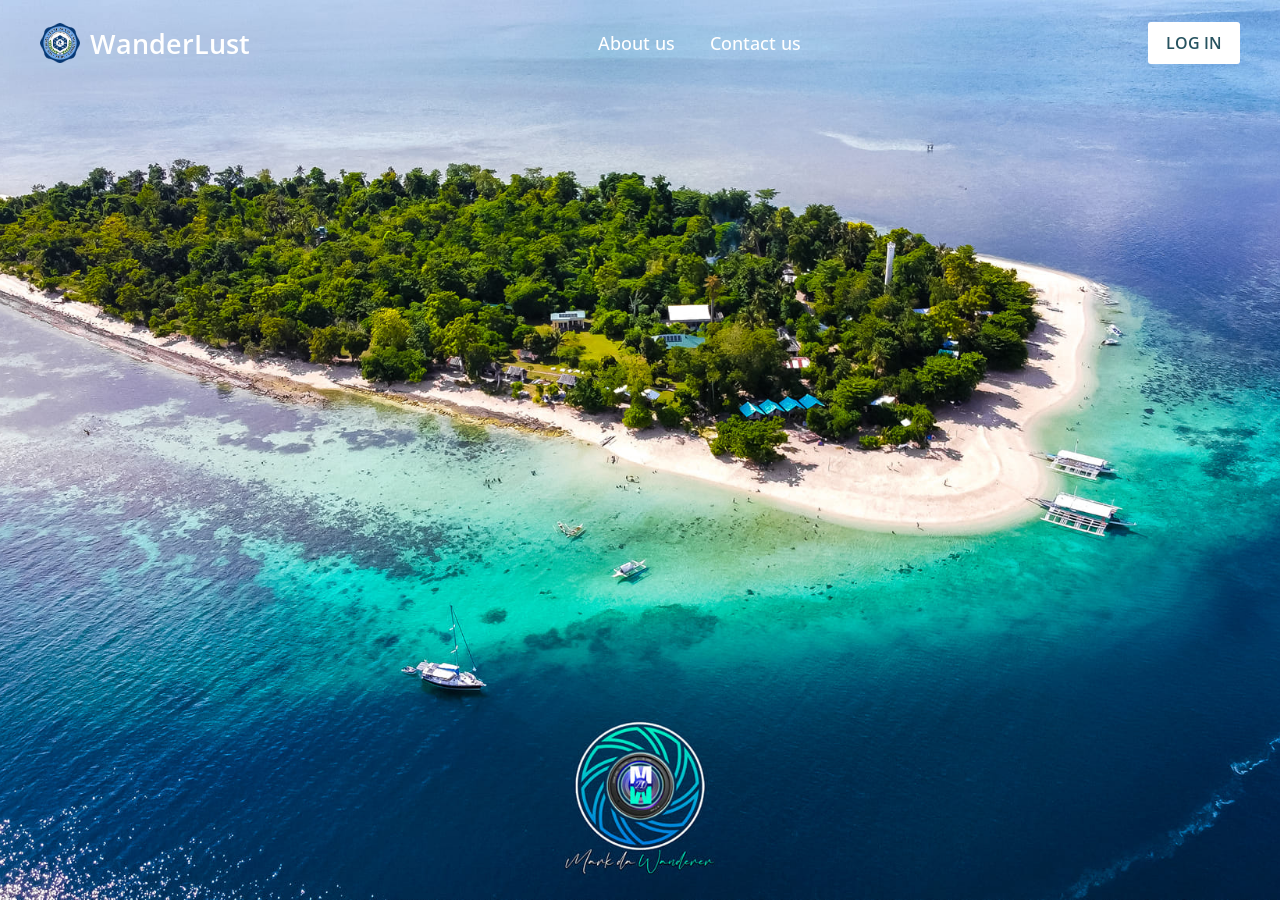
<file: index.html>
<?php
// Initialize a session
session_start();

// Check if the user is already logged in and redirect them if they are
if (isset($_SESSION["user_id"])) {
    header("Location: welcome.php");
    exit;
}

// Check if the form is submitted
if ($_SERVER["REQUEST_METHOD"] == "POST") {
    // Replace with your database connection code
    $db_connection = mysqli_connect("your_db_host", "your_db_username", "your_db_password", "your_db_name");

    // Check for database connection errors
    if (!$db_connection) {
        die("Database connection failed: " . mysqli_connect_error());
    }

    // Get user inputs from the form
    $email = $_POST["email"];
    $password = $_POST["password"];

    // Validate and sanitize inputs (you should use a more robust validation and sanitization method)
    $email = mysqli_real_escape_string($db_connection, $email);
    $password = mysqli_real_escape_string($db_connection, $password);

    if ($_POST["login_type"] == "ticketing_agent") {
        // Query the database for Ticketing Agents
        $query = "SELECT * FROM users WHERE email = '$email' AND password = '$password'";
    } elseif ($_POST["login_type"] == "admin") {
        // Query the database for Admins
        $query = "SELECT * FROM admin WHERE email = '$email' AND password = '$password'";
    }

    $result = mysqli_query($db_connection, $query);

    if (mysqli_num_rows($result) == 1) {
        // User exists, log them in and redirect to a welcome page
        $_SESSION["user_id"] = $user_id; // Store user information in the session
        header("Location: welcome.php");
        exit;
    } else {
        $login_error = "Invalid email or password. Please try again.";
    }

    // Close the database connection
    mysqli_close($db_connection);
}
?>

<!-- Your HTML code remains the same -->












<!DOCTYPE html>
<html lang="en">
<head>
  <meta charset="UTF-8">
  <title>CodePen - Website with Login & Registration Form</title>
  <link rel='stylesheet' href='https://fonts.googleapis.com/css2?family=Material+Symbols+Rounded:opsz,wght,FILL,GRAD@48,400,0,0'>
  <link rel="stylesheet" href="./index.css">
</head>
<body>
<header>
  <nav class="navbar">
    <span class="hamburger-btn material-symbols-rounded">menu</span>
    <a href="#" class="logo">
      <img src="img/slsulogo.png" alt="logo">
      <h2>WanderLust</h2>
    </a>
    <ul class="links">
      <span class="close-btn material-symbols-rounded">close</span>
      <li><a href="#">About us</a></li>
      <li><a href="#">Contact us</a></li>
    </ul>
    <button class="login-btn">LOG IN</button>
  </nav>
</header>

<div class="blur-bg-overlay"></div>
<div class="form-popup">
  <span class="close-btn material-symbols-rounded">close</span>
  <div class="form-box login">
    <div class="form-details">
      <h2>Ticketing Agent</h2>
      <p>Canigao Island Ticketing Management System.</p>
    </div>
    <div class="form-content">
      <h2>LOGIN</h2>
      <form method="post" action="login.php"> <!-- Replace with the actual PHP script for login -->
        <div class="input-field">
          <input type="text" name="email" required>
          <label>Email</label>
        </div>
        <div class="input-field">
          <input type="password" name="password" required>
          <label>Password</label>
        </div>
        <input type="hidden" name="login_type" value="ticketing_agent">
        <button type="submit">Log In</button>
      </form>
      <div class="bottom-link">
        Are you an Admin?
        <a href="#" id="signup-link">Admin Login</a>
      </div>
    </div>
  </div>
  <div class="form-box signup">
    <div class="form-details">
      <h2>Admin Login</h2>
      <p>Canigao Island Ticketing Management System</p>
    </div>
    <div class="form-content">
      <h2>LOGIN</h2>
      <form method="post" action="login.php"> <!-- Replace with the actual PHP script for login -->
        <div class="input-field">
          <input type="text" name="email" required>
          <label>Enter your email</label>
        </div>
        <div class="input-field">
          <input type="password" name="password" required>
          <label>Password</label>
        </div>
        <input type="hidden" name="login_type" value="admin">
        <button type="submit">Log in</button>
      </form>
      <div class="bottom-link">
        Not an Admin?
        <a href="#" id="login-link">Ticketing Agent</a>
      </div>
    </div>
  </div>
</div>
  <script  src="./index.js"></script>
</body>
</html>
</file>
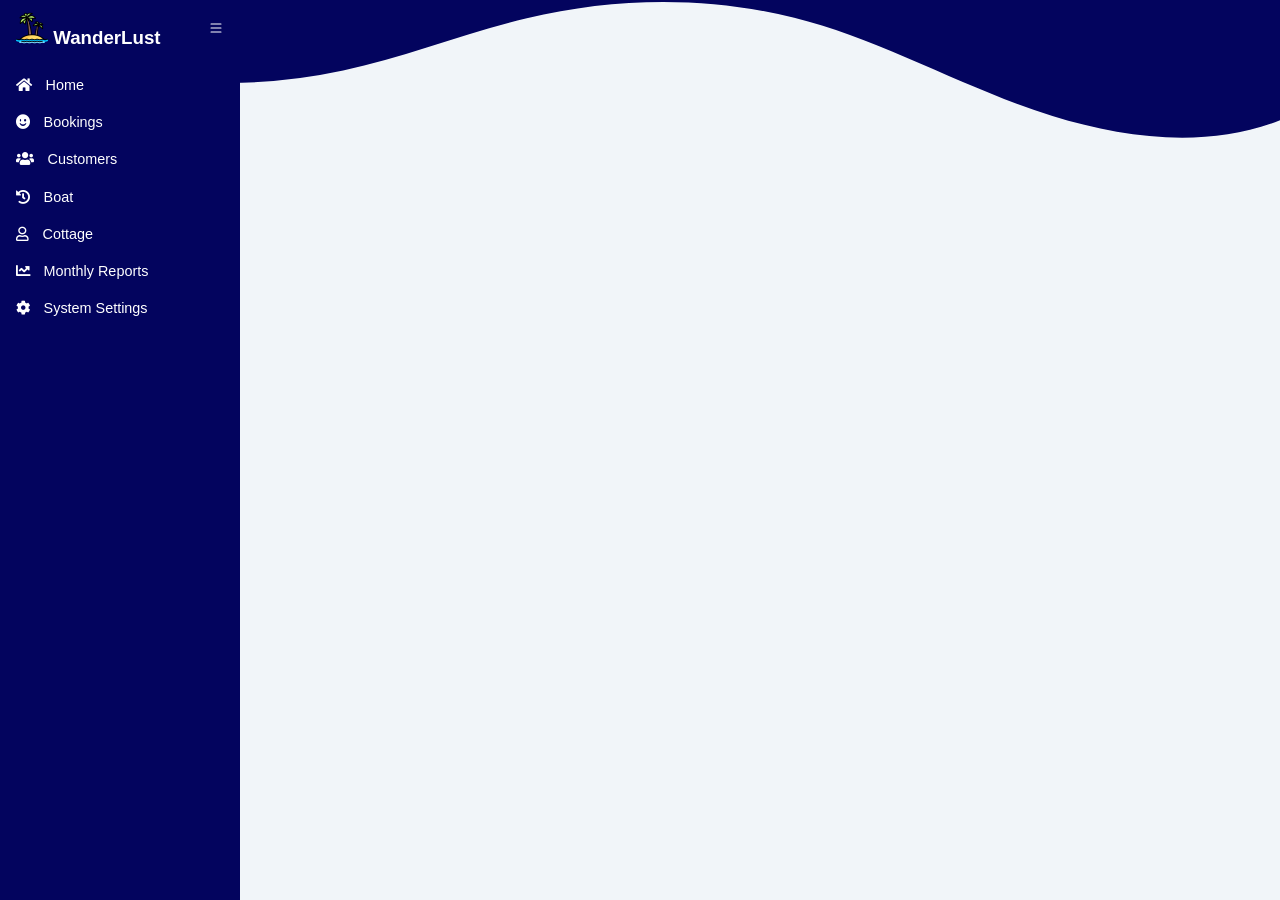
<file: booking.html>
<!DOCTYPE html>
<html lang="en">
  <head>
    <meta charset="UTF-8" />
    <meta http-equiv="X-UA-Compatible" content="IE=edge" />
    <meta name="viewport" content="width=device-width, initial-scale=1.0" />
    <link rel="stylesheet" href="https://cdnjs.cloudflare.com/ajax/libs/font-awesome/5.15.3/css/all.min.css">

    <title>Canigao Island Booking Management System</title>
    <link rel="stylesheet" href="style.css" />
    <style type="text/css">
      .custom-shape-divider-top-1696680557 {
    position: absolute;
    top: 0;
    left: 0;
    width: 100%;
    overflow: hidden;
    line-height: 0;
}

.custom-shape-divider-top-1696680557 svg {
    position: relative;
    display: block;
    width: calc(100% + 1.3px);
    height: 150px;
}

.custom-shape-divider-top-1696680557 .shape-fill {
    fill: #03045e;
}
    </style>
  </head>
  <body>
    <header>
      
    </header>
    <input type="checkbox" id="sidebar-toggle" />
    <!--side bar-->
    <div class="sidebar">
      <!--sidebar-header-->
      <div class="sidebar-header">
        <h3 class="brand">
            <span>
              <img src="img/island.png" alt="CVSS Icon" width="32" height="32" class="">
            </span>
            <span>WanderLust</span>
        </h3>
        <label for="sidebar-toggle" style="cursor: pointer">
            <svg
                xmlns="http://www.w3.org/2000/svg"
                width="16"
                height="16"
                fill="currentColor"
                class="bi bi-list"
                viewBox="0 0 16 16"
            >
                <path
                    fill-rule="evenodd"
                    d="M2.5 12a.5.5 0 0 1 .5-.5h10a.5.5 0 0 1 0 1H3a.5.5 0 0 1-.5-.5zm0-4a.5.5 0 0 1 .5-.5h10a.5.5 0 0 1 0 1H3a.5.5 0 0 1-.5-.5zm0-4a.5.5 0 0 1 .5-.5h10a.5.5 0 0 1 0 1H3a.5.5 0 0 1-.5-.5z"
                />
            </svg>
        </label>
    </div>
      

      <!--sidebar-menu-->
      <div class="sidebar-menu">
        <ul>
         
             
  <li>
    <a href="index.html">
      <span>
        <i class="fas fa-home"></i>
      </span>
      <span>Home</span>
    </a>
  </li>
  <li>
    <a href="booking.html">
      <span>
        <i class="fas fa-smile"></i>
      </span>
      <span>Bookings</span>
    </a>
  </li>
  <li>
    <a href="customersinfo.html">
      <span>
        <i class="fas fa-users"></i>
      </span>
      <span>Customers</span>
    </a>
  </li>
  <li>
    <a href="Boat.html">
      <span>
        <i class="fas fa-history"></i>
      </span>
      <span>Boat</span>
    </a>
  </li>
  <li>
    <a href="cottage.html">
      <span>
        <i class="far fa-user"></i>
      </span>
      <span>Cottage</span>
    </a>
  </li>
  <li>
    <a href="report.html">
      <span>
        <i class="fas fa-chart-line"></i>
      </span>
      <span>Monthly Reports</span>
    </a>
  </li>
  <li>
    <a href="systemsettings.html">
      <span>
        <i class="fas fa-cog"></i>
      </span>
      <span>System Settings</span>
    </a>
  </li>
</ul>

      </div>
    </div>


  <div class="custom-shape-divider-top-1696680557">
    <svg data-name="Layer 1" xmlns="http://www.w3.org/2000/svg" viewBox="0 0 1200 120" preserveAspectRatio="none">
        <path d="M321.39,56.44c58-10.79,114.16-30.13,172-41.86,82.39-16.72,168.19-17.73,250.45-.39C823.78,31,906.67,72,985.66,92.83c70.05,18.48,146.53,26.09,214.34,3V0H0V27.35A600.21,600.21,0,0,0,321.39,56.44Z" class="shape-fill"></path>
    </svg>
</div>
</body>
</html>
</file>
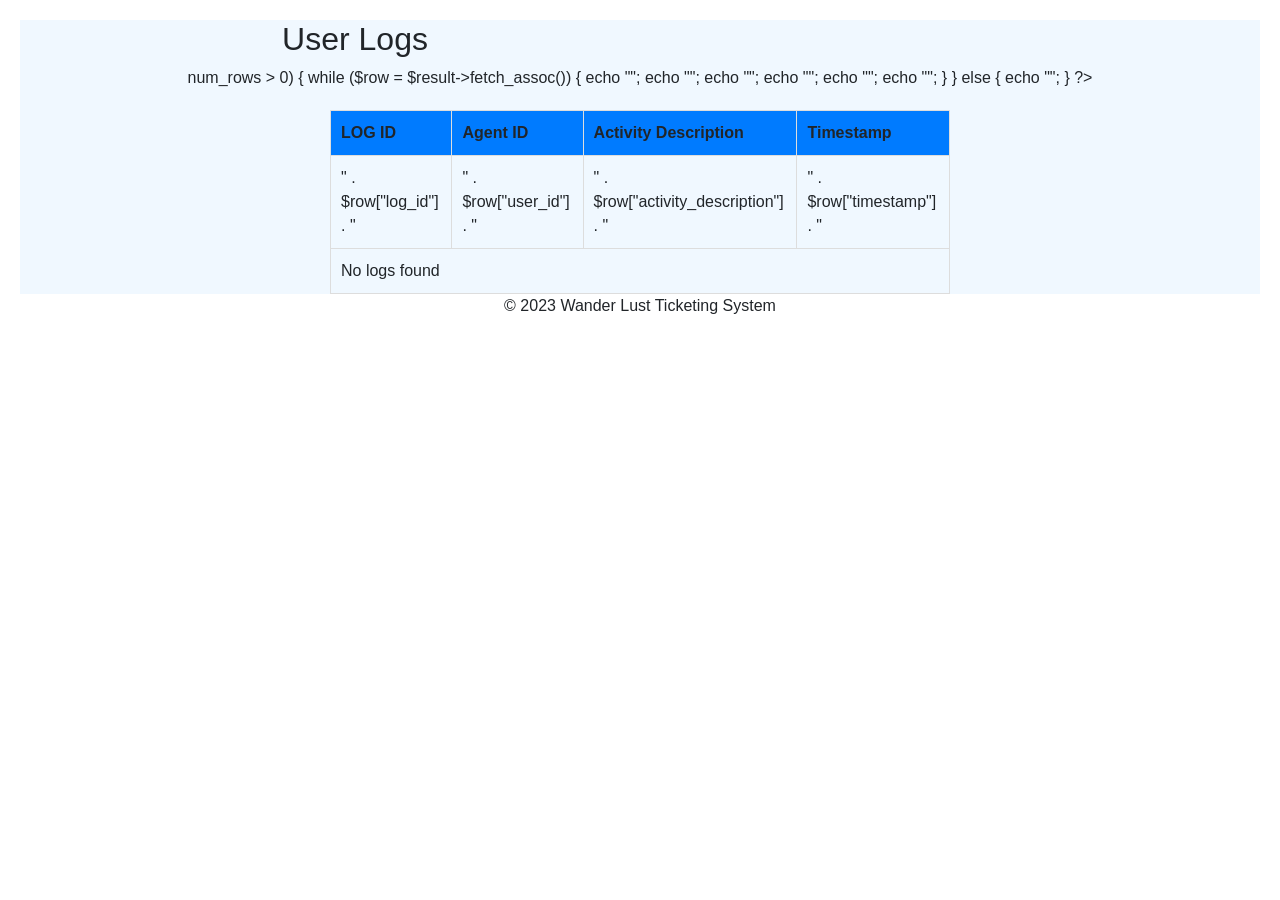
<file: userdash.html>
<!DOCTYPE html>
<html lang="en">
<head>
    <meta charset="UTF-8">
    <meta name="viewport" content="width=device-width, initial-scale=1.0">
    <title>Wander Lust - Island Ticketing</title>
    <link rel="stylesheet" href="https://cdn.jsdelivr.net/npm/bootstrap@5.3.0/dist/css/bootstrap.min.css">
    <link rel="stylesheet" href="https://cdnjs.cloudflare.com/ajax/libs/font-awesome/5.15.3/css/all.min.css">

  <link rel="stylesheet" href="https://maxcdn.bootstrapcdn.com/bootstrap/4.5.2/css/bootstrap.min.css">
  <link rel="stylesheet" href="https://stackpath.bootstrapcdn.com/bootstrap/4.3.1/css/bootstrap.min.css">
  <title>Boat Types</title>
  <style>
    body {
      padding: 20px;
    }
    table {
                width: 50%;
                border-collapse: collapse;
                margin-top: 20px;
                margin-left: auto;
                margin-right: auto;
         }

        th, td {
            
                 padding: 10px;
                 border: 1px solid #ddd;
                 text-align: left;
        }

        th {
            background-color: #007bff;
        }
        body {
            text-align: center;
        }

        h2{
            margin-right: 570px; 
        }
  </style>
</head>
<body>

    <!-- Main Content -->
   <!-- Main Content -->
 <main style="background-color: #f0f8ff;">
  <h2>User Logs</h2>
  <table>
      <tr>
      <th>LOG ID</th>
          <th>Agent ID</th>
         
          <th>Activity Description</th>
          <th>Timestamp</th>
      </tr>
      <?php
      if ($result->num_rows > 0) {
          while ($row = $result->fetch_assoc()) {
              echo "<tr>";
              
              echo "<td>" . $row["log_id"] . "</td>";
              echo "<td>" . $row["user_id"] . "</td>";
              echo "<td>" . $row["activity_description"] . "</td>";
              echo "<td>" . $row["timestamp"] . "</td>";
              echo "</tr>";
          }
      } else {
          echo "<tr><td colspan='4'>No logs found</td></tr>";
      }
      ?>
  </table>
      

</main>


    <!-- Footer -->
    <footer>
        <p>&copy; 2023 Wander Lust Ticketing System</p>
    </footer>

    <!-- Bootstrap JavaScript -->
    <script src="https://cdn.jsdelivr.net/npm/bootstrap@5.3.0/dist/js/bootstrap.bundle.min.js"></script>
    <script src="https://code.jquery.com/jquery-3.5.1.slim.min.js"></script>
    <script src="https://cdn.jsdelivr.net/npm/bootstrap@4.5.2/dist/js/bootstrap.min.js"></script>
    <script src="https://code.jquery.com/jquery-3.3.1.slim.min.js"></script>
<script src="https://cdn.jsdelivr.net/npm/@popperjs/core@2.10.2/dist/umd/popper.min.js"></script>
<script src="https://stackpath.bootstrapcdn.com/bootstrap/4.3.1/js/bootstrap.min.js"></script>
    <!-- Your Custom JavaScript -->
    <script src="agentjs/script.js"></script>
</body>
</html>
</file>
<file: index.css>
/* Importing Google font - Open Sans */
@import url("https://fonts.googleapis.com/css2?family=Open+Sans:wght@400;500;600;700&display=swap");

* {
  margin: 0;
  padding: 0;
  box-sizing: border-box;
  font-family: "Open Sans", sans-serif;
}

body {
  height: 100vh;
  width: 100%;
  background: url("img/canigao3.jpg") center/cover no-repeat;
}

header {
  position: fixed;
  width: 100%;
  top: 0;
  left: 0;
  z-index: 10;
  padding: 0 10px;
}

.navbar {
  display: flex;
  padding: 22px 0;
  align-items: center;
  max-width: 1200px;
  margin: 0 auto;
  justify-content: space-between;
}

.navbar .hamburger-btn {
  display: none;
  color: #fff;
  cursor: pointer;
  font-size: 1.5rem;
}

.navbar .logo {
  gap: 10px;
  display: flex;
  align-items: center;
  text-decoration: none;
}

.navbar .logo img {
  width: 40px;
  border-radius: 50%;
}

.navbar .logo h2 {
  color: #fff;
  font-weight: 600;
  font-size: 1.7rem;
}

.navbar .links {
  display: flex;
  gap: 35px;
  list-style: none;
  align-items: center;
}

.navbar .close-btn {
  position: absolute;
  right: 20px;
  top: 20px;
  display: none;
  color: #000;
  cursor: pointer;
}

.navbar .links a {
  color: #fff;
  font-size: 1.1rem;
  font-weight: 500;
  text-decoration: none;
  transition: 0.1s ease;
}

.navbar .links a:hover {
  color: #19e8ff;
}

.navbar .login-btn {
  border: none;
  outline: none;
  background: #fff;
  color: #275360;
  font-size: 1rem;
  font-weight: 600;
  padding: 10px 18px;
  border-radius: 3px;
  cursor: pointer;
  transition: 0.15s ease;
}

.navbar .login-btn:hover {
  background: #ddd;
}

.form-popup {
  position: fixed;
  top: 50%;
  left: 50%;
  z-index: 10;
  width: 100%;
  opacity: 0;
  pointer-events: none;
  max-width: 720px;
  background: #fff;
  border: 2px solid #fff;
  transform: translate(-50%, -70%);
}

.show-popup .form-popup {
  opacity: 1;
  pointer-events: auto;
  transform: translate(-50%, -50%);
  transition: transform 0.3s ease, opacity 0.1s;
}

.form-popup .close-btn {
  position: absolute;
  top: 12px;
  right: 12px;
  color: #878484;
  cursor: pointer;
}

.blur-bg-overlay {
  position: fixed;
  top: 0;
  left: 0;
  z-index: 10;
  height: 100%;
  width: 100%;
  opacity: 0;
  pointer-events: none;
  backdrop-filter: blur(5px);
  -webkit-backdrop-filter: blur(5px);
  transition: 0.1s ease;
}

.show-popup .blur-bg-overlay {
  opacity: 1;
  pointer-events: auto;
}

.form-popup .form-box {
  display: flex;
}

.form-box .form-details {
  width: 100%;
  color: #fff;
  max-width: 330px;
  text-align: center;
  display: flex;
  flex-direction: column;
  justify-content: center;
  align-items: center;
}

.login .form-details {
  padding: 0 40px;
  background: url("img/canigao1.jpg");
  background-position: center;
  background-size: cover;
}

.signup .form-details {
  padding: 0 20px;
  background: url("img/canigao1.jpg");
  background-position: center;
  background-size: cover;
}

.form-box .form-content {
  width: 100%;
  padding: 35px;
}

.form-box h2 {
  text-align: center;
  margin-bottom: 29px;
}

form .input-field {
  position: relative;
  height: 50px;
  width: 100%;
  margin-top: 20px;
}

.input-field input {
  height: 100%;
  width: 100%;
  background: none;
  outline: none;
  font-size: 0.95rem;
  padding: 0 15px;
  border: 1px solid #717171;
  border-radius: 3px;
}

.input-field input:focus {
  border: 1px solid #00bcd4;
}

.input-field label {
  position: absolute;
  top: 50%;
  left: 15px;
  transform: translateY(-50%);
  color: #4a4646;
  pointer-events: none;
  transition: 0.2s ease;
}

.input-field input:is(:focus, :valid) {
  padding: 16px 15px 0;
}

.input-field input:is(:focus, :valid) ~ label {
  transform: translateY(-120%);
  color: #00bcd4;
  font-size: 0.75rem;
}

.form-box a {
  color: #00bcd4;
  text-decoration: none;
}

.form-box a:hover {
  text-decoration: underline;
}

form :where(.forgot-pass-link, .policy-text) {
  display: inline-flex;
  margin-top: 13px;
  font-size: 0.95rem;
}

form button {
  width: 100%;
  color: #fff;
  border: none;
  outline: none;
  padding: 14px 0;
  font-size: 1rem;
  font-weight: 500;
  border-radius: 3px;
  cursor: pointer;
  margin: 25px 0;
  background: #00bcd4;
  transition: 0.2s ease;
}

form button:hover {
  background: #0097a7;
}

.form-content .bottom-link {
  text-align: center;
}

.form-popup .signup,
.form-popup.show-signup .login {
  display: none;
}

.form-popup.show-signup .signup {
  display: flex;
}

.signup .policy-text {
  display: flex;
  margin-top: 14px;
  align-items: center;
}

.signup .policy-text input {
  width: 14px;
  height: 14px;
  margin-right: 7px;
}

@media (max-width: 950px) {
  .navbar :is(.hamburger-btn, .close-btn) {
    display: block;
  }

  .navbar {
    padding: 15px 0;
  }

  .navbar .logo img {
    display: none;
  }

  .navbar .logo h2 {
    font-size: 1.4rem;
  }

  .navbar .links {
    position: fixed;
    top: 0;
    z-index: 10;
    left: -100%;
    display: block;
    height: 100vh;
    width: 100%;
    padding-top: 60px;
    text-align: center;
    background: #fff;
    transition: 0.2s ease;
  }

  .navbar .links.show-menu {
    left: 0;
  }

  .navbar .links a {
    display: inline-flex;
    margin: 20px 0;
    font-size: 1.2rem;
    color: #000;
  }

  .navbar .links a:hover {
    color: #00bcd4;
  }

  .navbar .login-btn {
    font-size: 0.9rem;
    padding: 7px 10px;
  }
}

@media (max-width: 760px) {
  .form-popup {
    width: 95%;
  }

  .form-box .form-details {
    display: none;
  }

  .form-box .form-content {
    padding: 30px 20px;
  }
}
</file>
<file: style.css>
@import url('https://fonts.googleapis.com/css2?family=Roboto:wght@100;300;400;500;700;900&display=swap');

:root {
  --main-color: #03045e;
  --color-dark: #1d2231;
  --text-gray: #8390a2;
  --body-bg: #f1f5f9;
}

* {
  font-family: "Poppins", sans-serif;
  margin: 0;
  padding: 0;
  text-decoration: none;
  list-style-type: none;
  box-sizing: border-box;
}

body {
  background-color:  var(--body-bg);
  font-family: 'Roboto', sans-serif;
}

#sidebar-toggle {
    display: none;
  }
  
  .sidebar {
    height: 100%;
    width: 240px;
    position: fixed;
    top: 0;
    left: 0;
    z-index: 100;
    background-color: var(--main-color);
    color: #ffffff;
    overflow-y: auto;
    transition: width 500ms;
  }
  
  .sidebar-header {
    display: flex;
    justify-content: space-between;
    align-items: center;
    height: 60px;
    padding: 0rem 1rem;
  }
  
  .sidebar-menu {
    padding: 1rem;
  }
  
  .sidebar li {
    margin-bottom: 1.2rem;
  }
  
  .sidebar a {
    color: #ffffff;
    font-size: 0.9rem;
  }
  
  .sidebar a span:last-child {
    padding-left: 0.6rem;
  }
  
  #sidebar-toggle:checked ~ .sidebar {
    width: 60px;
  }
  
  #sidebar-toggle:checked ~ .sidebar .sidebar-header h3 span,
  #sidebar-toggle:checked ~ .sidebar li span:last-child {
    display: none;
  }
  
  #sidebar-toggle:checked ~ .sidebar .sidebar-header,
  #sidebar-toggle:checked ~ .sidebar li {
    display: flex;
    justify-content: center;
  }
  
  #sidebar-toggle:checked ~ .main-content {
    margin-left: 60px;
  }
  
  #sidebar-toggle:checked ~ .main-content header {
    left: 60px;
    width: calc(100% - 60px);
  }

  .main-content {
    position: relative;
    margin-left: 240px;
    transition: margin-left 500ms;
  }
  
  
  
  .search-wrapper {
    display: flex;
    align-items: center;
  }
  
  .search-wrapper input {
    border: 0;
    outline: 0;
    padding: 1rem;
    height: 38px;
  }
  
  .social-icons {
    display: flex;
    align-items: center;
  }
  
  .social-icons span,
  .social-icons div {
    margin-left: 1.2rem;
  }
  
  .social-icons div {
    height: 38px;
    width: 38px;
    background-size: cover;
    background-repeat: no-repeat;
    background-image: url(img/hardylutula.jpeg);
    border-radius: 50%;
  }


main {
    margin-top: 60px;
    background-color: #f1f5f9;
    min-height: 90vh;
    padding: 1rem 3rem;
  }
  
  .dash-title {
    color: var(--color-dark);
    margin-bottom: 1rem;
  }
  
  .dash-cards {
    display: grid;
    grid-template-columns: repeat(3, 1fr);
    grid-column-gap: 3rem;
  }
  
  .card-single {
    background-color: #ffffff;
    border-radius: 7px;
    box-shadow: 2px 2px 2px rgba(0, 0, 0, 0.2);
  }
  
  .card-body {
    padding: 1.3rem 1rem;
    display: flex;
    align-items: center;
  }
  
  .card-body span {
    font-size: 1.5rem;
    color: #777;
    padding-right: 1.4rem;
  }
  
  .card-body h5 {
    color: var(--text-gray);
    font-size: 1rem;
  }
  
  .card-body h4 {
    color: var(--color-dark);
    font-size: 1.1rem;
    margin-top: 0.2rem;
  }
  
  .card-footer {
    padding: 0.2rem 1rem;
    background: #f9fcfc;
  }
  
  .card-footer a {
    color: var(--main-color);
  }
  
  .recent {
    margin-top: 3rem;
    margin-bottom: 3rem;
  }
  
  .activity-grid {
    display: grid;
    grid-template-columns: 75% 25%;
    grid-column-gap: 1.5rem;
  }
  
  .activity-card,
  .summery-card,
  .bday-card {
    background-color: #ffffff;
    border-radius: 7px;
  }
  
  .activity-card h3 {
    color: var(--text-gray);
    margin: 1rem;
  }
  
  .activity-card table {
    width: 100%;
    border-collapse: collapse;
  }
  
  .activity-card thead {
    background: #efefef;
    text-align: left;
  }
  
  th,
  td {
    font-size: 0.9rem;
    padding: 1rem 1rem;
    color: var(--color-dark);
  }
  
  td {
    font-size: 0.8rem;
  }
  
  tbody tr:nth-child(even) {
    background: #f9fafc;
  }
  
  .badge {
    padding: 0.2rem 1rem;
    border-radius: 20px;
    font-weight: 700;
    font-size: 0.7rem;
  }
  
  .badge.success {
    background: #def7ec;
    color: var(--main-color);
  }
  
  .badge.warning {
    background: #f0f6b2;
    color: orange;
  }
  
  .td-team {
    display: flex;
    align-items: center;
  }
  
  .img-1,
  .img-2,
  .img-3 {
    height: 38px;
    width: 38px;
    border-radius: 38px;
    margin-left: -15px;
    border: solid 3px #efefef;
    background-size: cover;
    background-repeat: no-repeat;
  }
  
  .img-1 {
    background-image: url(img/hardylutula.jpeg);
  }
  .img-2 {
    background-image: url(img/hardy2.jpeg);
  }
  
  .summery-card {
    margin-bottom: 1.5rem;
    padding-top: 0.5rem;
    padding-bottom: 0.5rem;
  }
  
  .summery-single {
    padding: 0.5rem 1rem;
    display: flex;
    align-items: center;
  }
  
  .summery-single span {
    font-size: 1.5rem;
    color: #777;
    padding-right: 1rem;
  }
  
  .summery-single h5 {
    color: var(--main-color);
    font-size: 1.1rem;
    margin-bottom: 0rem !important;
  }
  
  .summery-single small {
    font-weight: 700;
    color: var(--text-gray);
  }
  
  .bday-flex {
    display: flex;
    align-items: center;
    margin-bottom: 0.3rem;
  }
  
  .bday-card {
    padding: 1rem;
  }
  
  .bday-img {
    height: 60px;
    width: 60px;
    border-radius: 50%;
    border: solid 3px #efefef;
    background-size: cover;
    background-repeat: no-repeat;
    background-image: url(img/hardylutula.jpeg);
    margin-left: 0.7rem;
  }
  
  .text-center {
    text-align: center;
  }
  
  .text-center button {
    background-color: var(--main-color);
    color: #ffffff;
    border: solid 1px var(--main-color);
    border-radius: 4px;
    padding: 0.4rem 1rem;
  }
  
  @media only screen and (max-width: 1200px) {
    .sidebar {
      width: 60px;
    }
  
    .sidebar .sidebar-header h3 span,
    .sidebar li span:last-child {
      display: none;
    }
  
    .sidebar .sidebar-header,
   .sidebar li {
      display: flex;
      justify-content: center;
    }
  
  
  
  }
</file>
